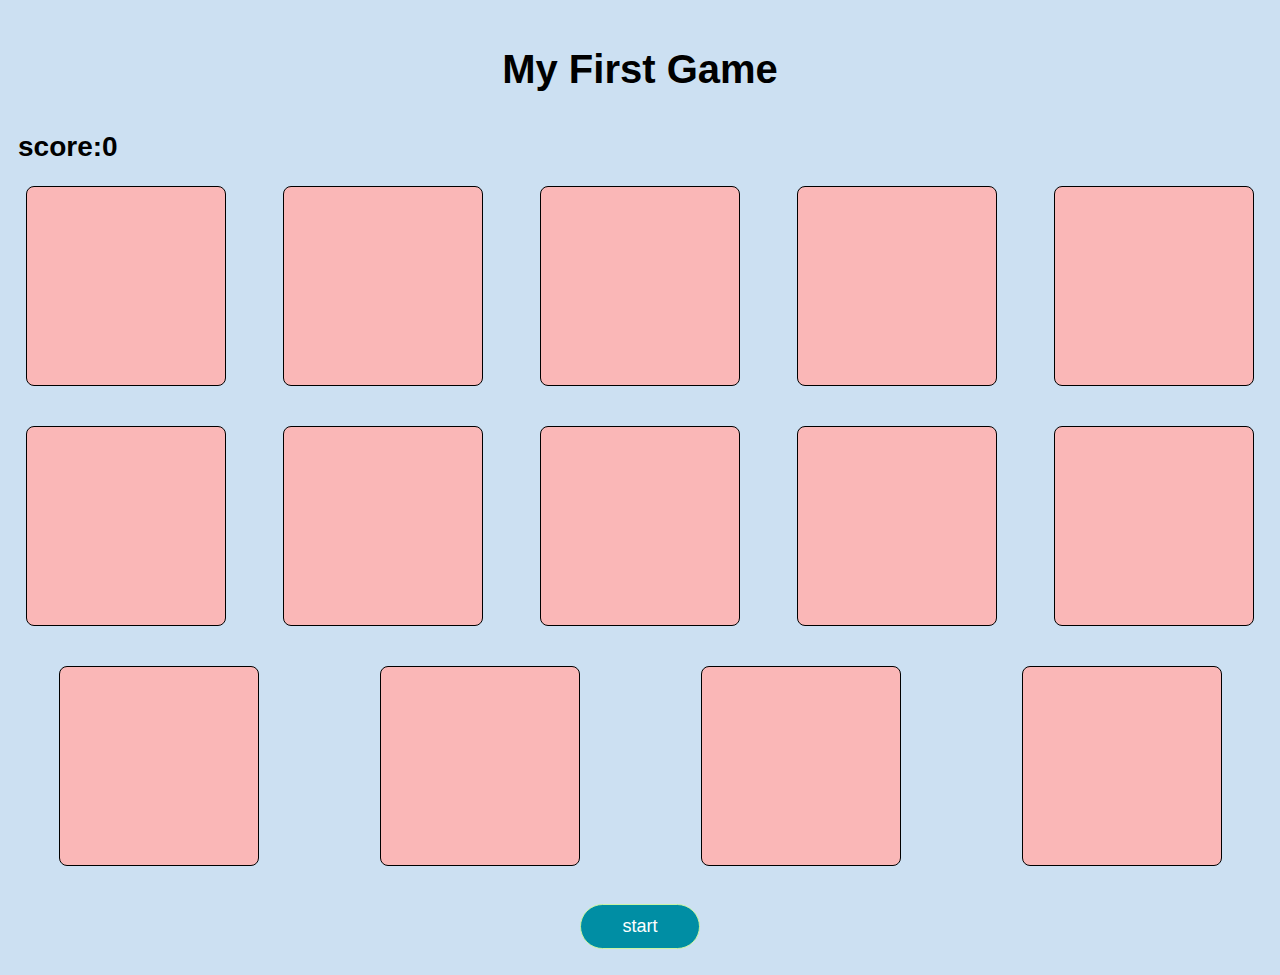
<file: index.html>
<!DOCTYPE html>
<html lang="en">
<head>
    <meta charset="UTF-8">
    <meta name="viewport" content="width=device-width, initial-scale=1.0">
    <title>Document</title>
</head>
<link rel="stylesheet" href="./style.css">
<body>
    <h1>My First Game</h1>
    <h2>score:0</h2>
    <div class="box">
        <div class="innerBox" id="box1"></div>
        <div class="innerBox" id="box2"></div>
        <div class="innerBox" id="box3"></div>
        <div class="innerBox" id="box4"></div>
        <div class="innerBox" id="box5"></div>
        <div class="innerBox" id="box6"></div>
        <div class="innerBox" id="box7"></div>
        <div class="innerBox" id="box8"></div>
        <div class="innerBox" id="box9"></div>
        <div class="innerBox" id="box10"></div>
        <div class="innerBox" id="box11"></div>
        <div class="innerBox" id="box12"></div>
        <div class="innerBox" id="box13"></div>
        <div class="innerBox" id="box14"></div>

    </div>
    <button class="btn">start</button>
    <script src="./script.js"></script>
</body>
</html>
</file>
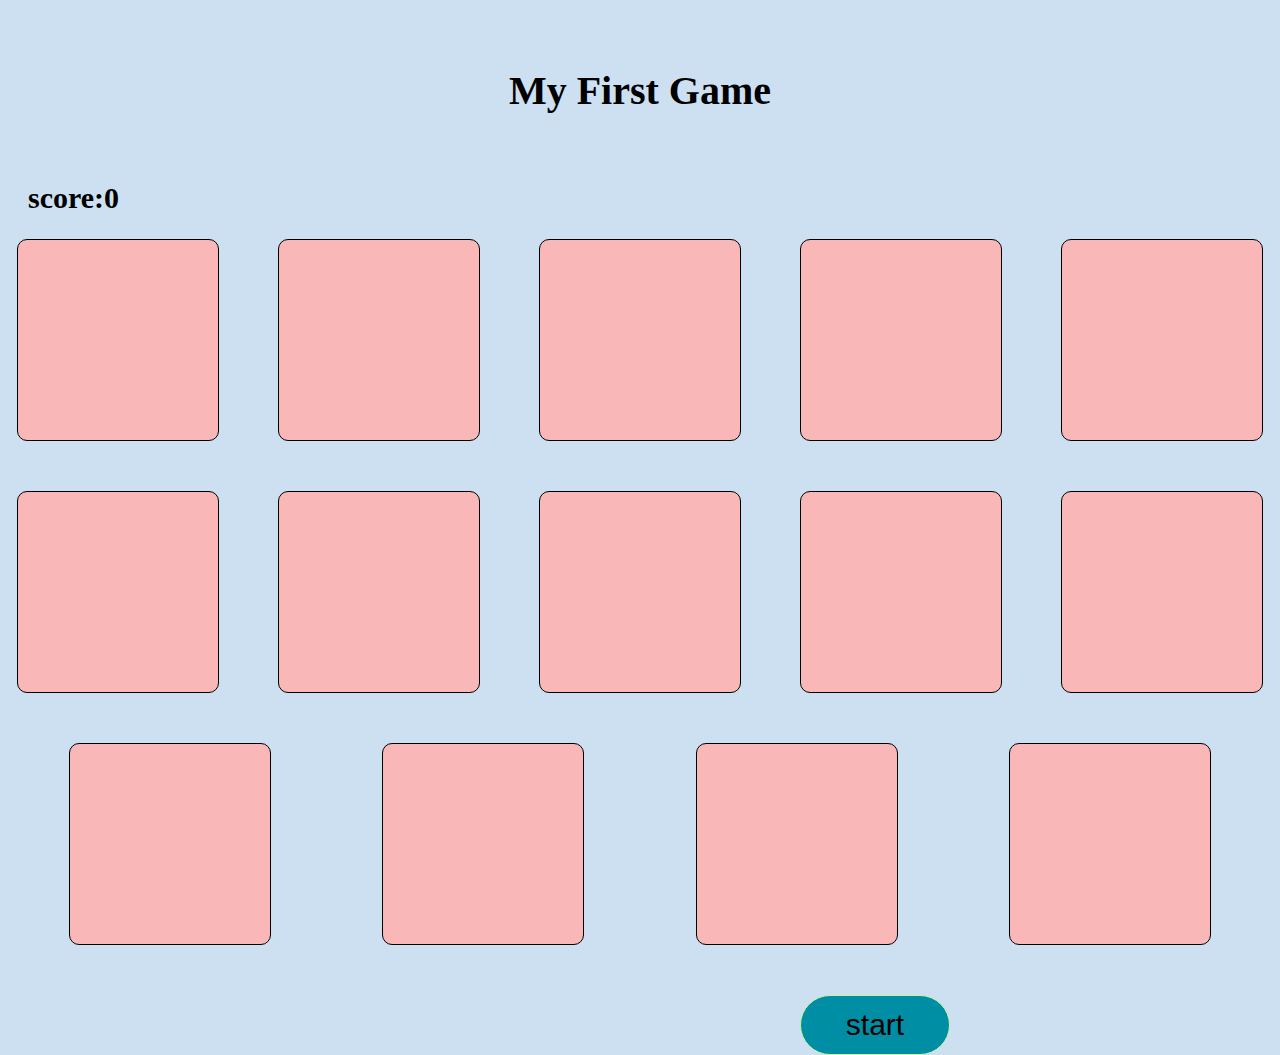
<file: question01.html>
<!DOCTYPE html>
<html lang="en">
<head>
    <meta charset="UTF-8">
    <meta name="viewport" content="width=device-width, initial-scale=1.0">
    <title>Document</title>
</head>
<link rel="stylesheet" href="question01.css">
<body>
    <h1>My First Game</h1>
    <h2>score:0</h2>
    <div class="box">
        <div class="innerBox" id="box1"></div>
        <div class="innerBox" id="box2"></div>
        <div class="innerBox" id="box3"></div>
        <div class="innerBox" id="box4"></div>
        <div class="innerBox" id="box5"></div>
        <div class="innerBox" id="box6"></div>
        <div class="innerBox" id="box7"></div>
        <div class="innerBox" id="box8"></div>
        <div class="innerBox" id="box9"></div>
        <div class="innerBox" id="box10"></div>
        <div class="innerBox" id="box11"></div>
        <div class="innerBox" id="box12"></div>
        <div class="innerBox" id="box13"></div>
        <div class="innerBox" id="box14"></div>

    </div>
    <button class="btn">start</button>
    <script src="app.js"></script>
</body>
</html>
</file>
<file: style.css>
* {
    box-sizing: border-box;
}

body {
    margin: 0;
    padding: 8px;
    background-color: rgb(204, 224, 242);
    font-family: Arial, Helvetica, sans-serif;
}

/* Headings */
h1 {
    font-size: clamp(22px, 4vw, 40px);
    text-align: center;
    padding: 12px 0;
}

h2 {
    font-size: clamp(16px, 3vw, 28px);
    padding-left: 10px;
}

/* GAME GRID */
.box {
   display: flex;
   flex-wrap: wrap;
   justify-content: space-around;
   gap: 20px;

}

.red{
    background-color: red;
}

/* GAME BOX */
.innerBox {
    aspect-ratio: 1 / 1;
    width: 200px;
    border: 1px solid black;
    margin-bottom: 20px;

    border-radius: 8px;
    background-color: #fab7b7;
    transition: background-color 0.2s ease;
}

/* FLASH EFFECT */
.btn:active{
    background: #e2cccc;
}
.flash{
    background: #b7ff00;
} 

/* BUTTON */
.btn {
    display: block;
    margin: 18px auto;
    border: 1.5px solid rgb(202, 244, 163);
    border-radius: 50px;
    background-color: #008ea4;
    color: white;
    font-size: 18px;
    height: 45px;
    width: 120px;
    cursor: pointer;
}

.btn:active {
    background-color: #e2cccc;
}

/* TABLET */


/* MOBILE — ALL BOXES VISIBLE */
@media (max-width:980px) {

    .innerBox {
        width: 150px;
        height: 150px;
        border-radius: 4px;
    }

    .btn {
        font-size: 16px;
        height: 40px;
        width: 110px;
    }
}
@media(max-width:600px) {
        .innerBox {
        width: 100px;
        height: 100px;
        border-radius: 4px;
    }
}
}
</file>
<file: question01.css>
body{
    background-color: rgb(204, 224, 242);
}
.red{
    background-color: red;
}

.box{
    display: flex;
    flex-wrap:wrap;
    justify-content:space-evenly;
    align-self: start;
    gap: 50px;
}
h1{
    font-size: 40px;
    text-align: center;
    padding-bottom: 40px;
    padding-top: 40px;
}
h2{
    font-size:30px;
    padding-left: 20px;

}
.innerBox{
    height: 200px;
    width: 200px;
    border: 1px solid rgb(0, 0, 0);
    border-radius: 10px;
    background-color: #fab7b7;
}
.btn{
    margin-top: 50px;
    position: absolute;
    left: 800px;
    border: 1.5px solid rgb(202, 244, 163);
    border-radius: 50px;
    background-color: #008ea4;
    font-size: 30px;
    height: 60px;
    width: 150px;
}
.btn:active{
    background: #e2cccc;
}
.flash{
    background: #b7ff00;
}
</file>
